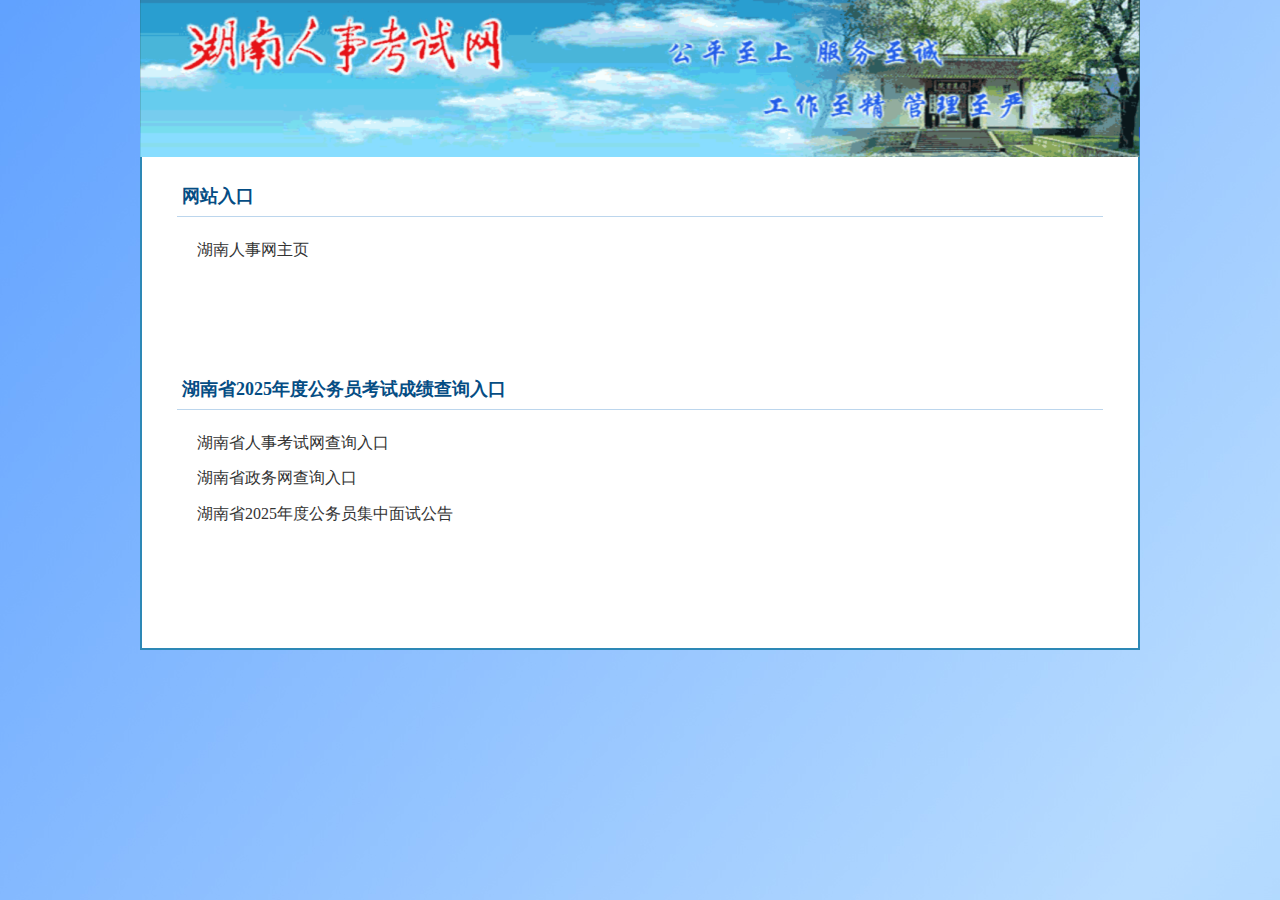
<file: index.html>
<!DOCTYPE html>
<html lang="en">
<head>
  <meta charset="UTF-8">
  <meta http-equiv="X-UA-Compatible" content="IE=edge">
  <meta name="viewport" content="width=device-width, initial-scale=1.0">
  <title>湖南人事考试网</title>
  <link rel="stylesheet" href="./kaoshiwangye/xuanqu/kaoshixuanqu.css"/>
</head>
<body>
  <div class="page">
    <div class="header"></div>
    <div class="content">
      <h2 class="title">网站入口</h2>
      <p><a href="http://rsks.hunanpea.com" target="_blank">湖南人事网主页</a></p>
<br />
<br /><br /><br />
      <h2 class="title">湖南省2025年度公务员考试成绩查询入口</h2>
      <p><a href="./kaoshiwangye/login/lo1.html" target="_blank">湖南省人事考试网查询入口</a></p>
      <p><a href="http://zwfw-new.hunan.gov.cn/" target="_blank">湖南省政务网查询入口</a></p>
      <p><a href="./kaoshiwangye/mianshi.html"target="_blank">湖南省2025年度公务员集中面试公告</a></p>
<br /><br />
</p><br/>

    </div>
  </div>
</body>
</html>
</file>
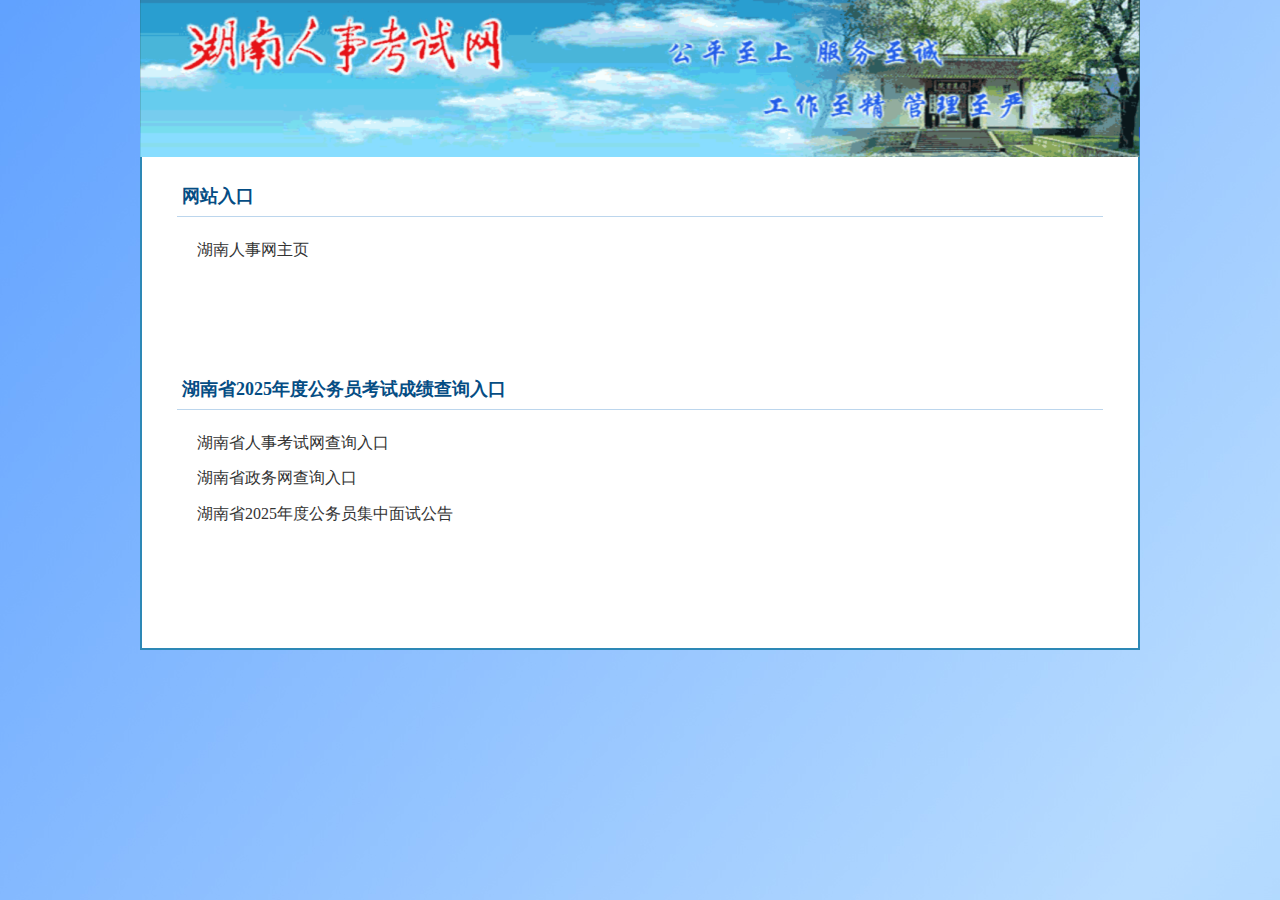
<file: kaoshiwangye/index1.html>
<!DOCTYPE html>
<html lang="en">
<head>
  <meta charset="UTF-8">
  <meta http-equiv="X-UA-Compatible" content="IE=edge">
  <meta name="viewport" content="width=device-width, initial-scale=1.0">
  <title>湖南人事考试网</title>
  <link rel="stylesheet" href="./xuanqu/kaoshixuanqu.css"/>
</head>
<body>
  <div class="page">
    <div class="header"></div>
    <div class="content">
      <h2 class="title">网站入口</h2>
      <p><a href="http://rsks.hunanpea.com" target="_blank">湖南人事网主页</a></p>
<br />
<br /><br /><br />
      <h2 class="title">湖南省2025年度公务员考试成绩查询入口</h2>
      <p><a href="./login/lo1.html" target="_blank">湖南省人事考试网查询入口</a></p>
      <p><a href="http://zwfw-new.hunan.gov.cn/" target="_blank">湖南省政务网查询入口</a></p>
      <p><a href="./mianshi.html"target="_blank">湖南省2025年度公务员集中面试公告</a></p>
<br /><br />
</p><br/>

    </div>
  </div>
</body>
</html>
</file>
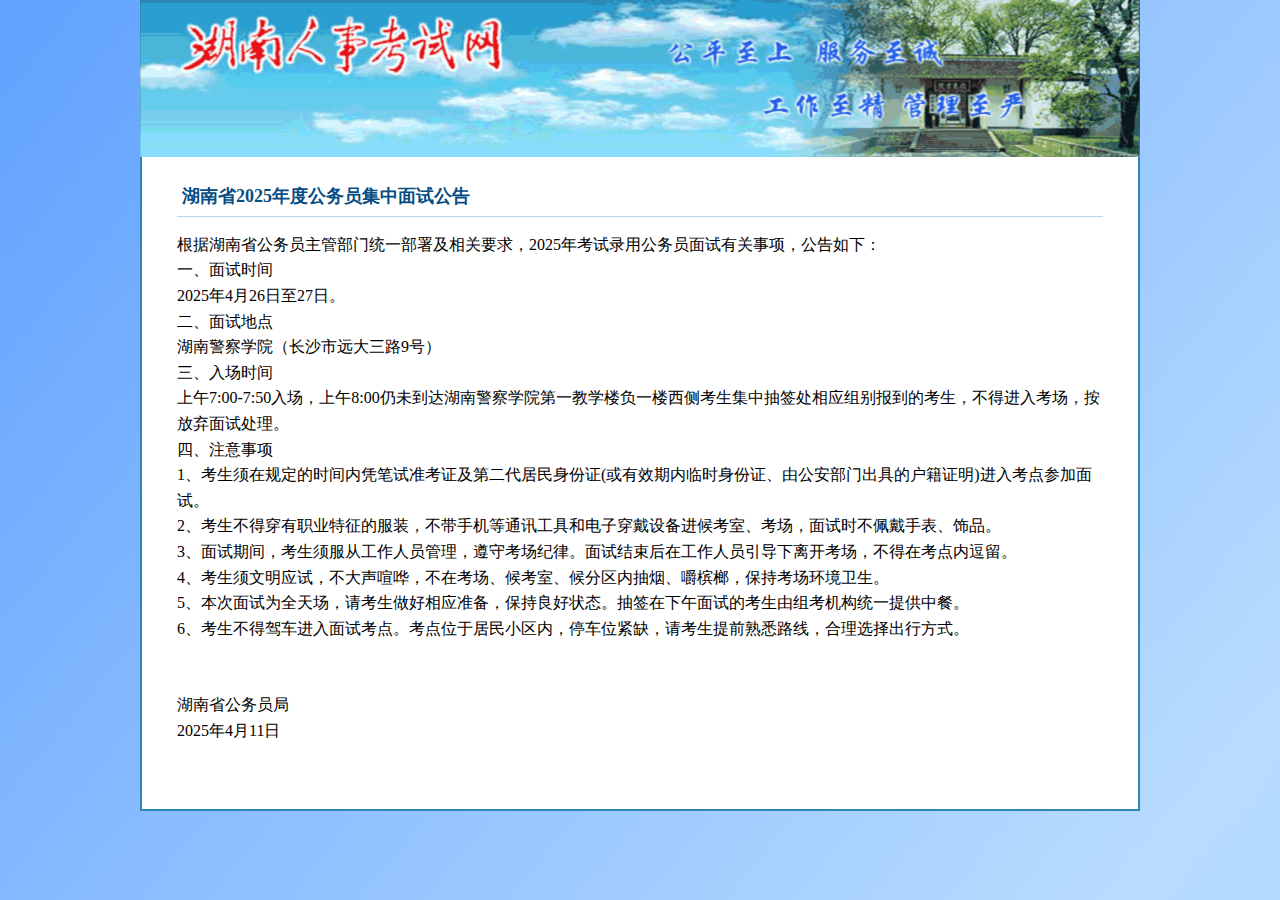
<file: kaoshiwangye/mianshi.html>
<!DOCTYPE html>
<html lang="en">
<head>
  <meta charset="UTF-8">
  <meta http-equiv="X-UA-Compatible" content="IE=edge">
  <meta name="viewport" content="width=device-width, initial-scale=1.0">
  <title>湖南人事考试网</title>
  <link rel="stylesheet" href="./xuanqu/kaoshixuanqu.css"/>
</head>
<body>
  <div class="page">
    <div class="header"></div>
    <div class="content">
      <h2 class="title">湖南省2025年度公务员集中面试公告</h2>
      <p>根据湖南省公务员主管部门统一部署及相关要求，2025年考试录用公务员面试有关事项，公告如下：<br>

一、面试时间<br>

2025年4月26日至27日。<br>

二、面试地点<br>

湖南警察学院（长沙市远大三路9号）<br>

三、入场时间<br>

上午7:00-7:50入场，上午8:00仍未到达湖南警察学院第一教学楼负一楼西侧考生集中抽签处相应组别报到的考生，不得进入考场，按放弃面试处理。<br>

四、注意事项<br>

1、考生须在规定的时间内凭笔试准考证及第二代居民身份证(或有效期内临时身份证、由公安部门出具的户籍证明)进入考点参加面试。<br>

2、考生不得穿有职业特征的服装，不带手机等通讯工具和电子穿戴设备进候考室、考场，面试时不佩戴手表、饰品。<br>

3、面试期间，考生须服从工作人员管理，遵守考场纪律。面试结束后在工作人员引导下离开考场，不得在考点内逗留。<br>

4、考生须文明应试，不大声喧哗，不在考场、候考室、候分区内抽烟、嚼槟榔，保持考场环境卫生。<br>

5、本次面试为全天场，请考生做好相应准备，保持良好状态。抽签在下午面试的考生由组考机构统一提供中餐。<br>

6、考生不得驾车进入面试考点。考点位于居民小区内，停车位紧缺，请考生提前熟悉路线，合理选择出行方式。<br><br><br>

湖南省公务员局<br>

2025年4月11日<br></p>
<br />


    </div>
  </div>
</body>
</html>
</file>
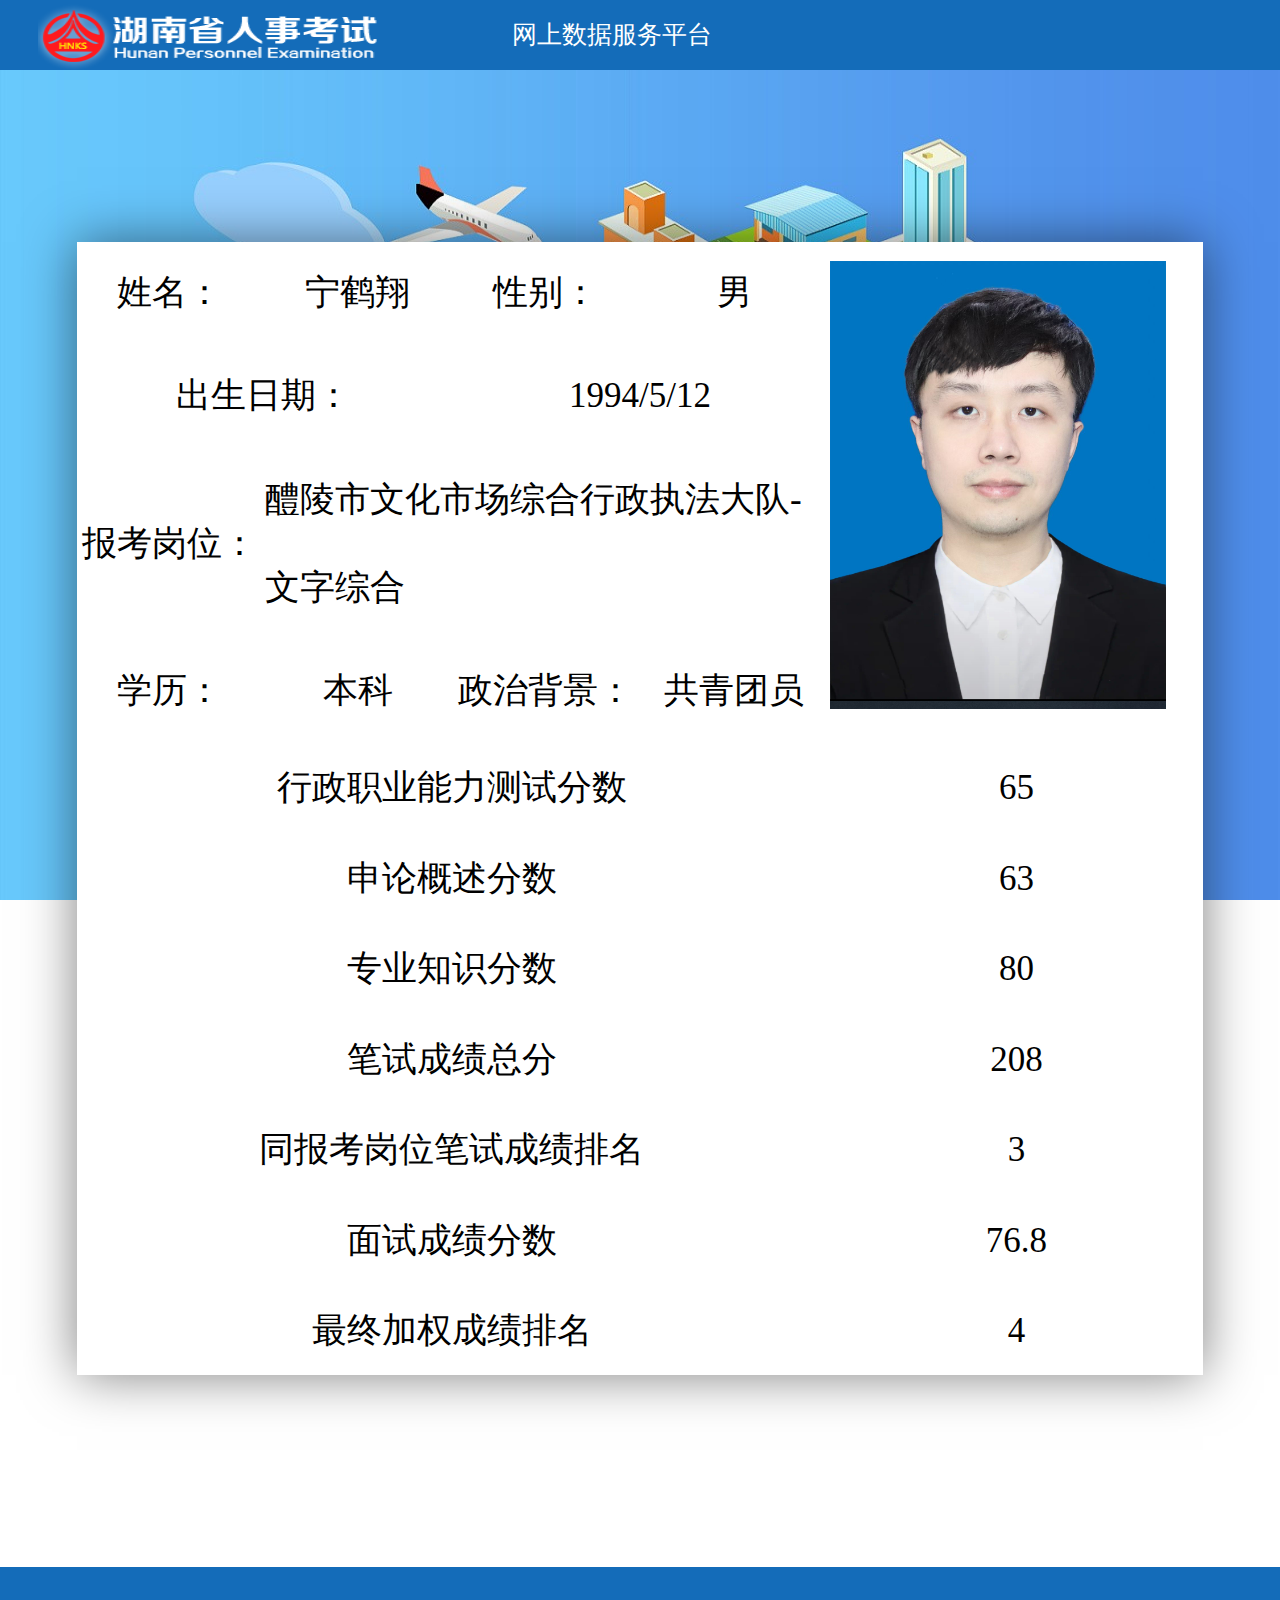
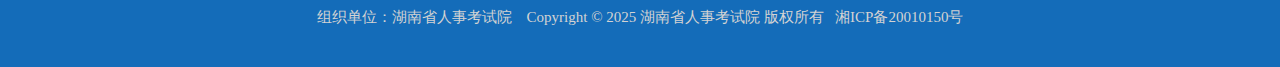
<file: kaoshiwangye/login-success/login-success.html>
<!DOCTYPE html>
<html lang="en">
<head>
    <meta charset="UTF-8">
    <meta http-equiv="X-UA-Compatible" content="IE=edge">
    <meta name="viewport" content="width=device-width, initial-scale=1.0">
   
   
   <style>
   *{margin:0;padding: 0;}
body{
    width:100%;
    min-width: 320px;
    
    margin:0 auto;
   
    color: black;
    line-height: 2.5;
}
   .grid {
    margin:15% auto;
       
    display: grid;
    background-color: white;
    grid-template-columns: repeat(6, 1fr);
    grid-gap: 3px;
   
     width: 88%;
    place-items: center;
    place-content: center;
    box-shadow: 0 0 50px rgba(0,0,0,0.5);
    overflow:hidden;
     font-size: 35px;
    
}


.span-col-2{grid-column: span 2 / auto;}

.span-col-3{grid-column: span 3 / auto;}

.span-col-4{grid-column: span 4 / auto;}

.span-row-4{grid-row: span 4 / auto;}

.bighead{ position: relative;
width: 90%;
padding-top: 5%;
}

.headnav{
    height: 50px;
    width: 100%;
    text-align: center;
    line-height: 1.5;
     
}
.headnav ul li{
    float:left;
    height:70px;
    background-color:rgb(20,108,185);
    list-style: none;
    text-align: center;
    line-height: 70px;
}
.headnav ul li:nth-child(1){
    width: 30%;
    
}
.headnav ul li:nth-child(1) img {
    width: 90%; 
    padding-left: 10%;
    height: 100%;
    vertical-align: middle;
    text-align: center;
}
.headnav ul li:nth-child(2){
    width: 60%;
    padding-left: 10%;
    text-align: left;
    vertical-align:middle;
    color:white;
    line-height: 70px;
    font-size: 25px;
    
}
footer{
    height: 100px;
    width: 100%;
    text-align: center;
    line-height: 100px;
background-color:rgb(20,108,185);
color:lightgray;
font-size: 15px;
overflow: hidden;
}

footer a{
    text-decoration: none;
    color:lightgray;
}

@media only screen and (max-width:600px){
    .headnav ul li:nth-child(1){width: 100%;}

    .headnav ul li:nth-child(1) img {
    width: 70%; 
    height: 90%;
    padding-right: 10%;
    vertical-align: middle;
    text-align: center;}

    .headnav ul li:nth-child(2){display: none};

    footer a {display: none;}
    footer{font-size: 25px; padding-left: 2%;}

    .grid{font-size: 15px;width: 100%;}
   
}

</style>
</head>
<title>网上数据服务平台</title>

 <header class="headnav">
    <ul>
        <li>
            <a href="../index1.html" >
                <img src="./lgssheadpic.png" alt="" >
            </a>
        </li>
        <li>网上数据服务平台</li>
        <li></li>
    </ul>
    </header>

<body background= "./bgcofgrade.jpg"; style="background-repeat:no-repeat; background-size:100% 100%; 
    background-attachment:fixed">
  <div class="grid">
  <div>姓名：</div>
  <div>宁鹤翔</div>
  <div>性别：</div>
  <div>男</div>
  <div class="span-col-2 span-row-4">
    <img class="bighead" src="./bighead.png" alt="">
  </div>
  <div class="span-col-2">出生日期：</div>
  <div class="span-col-2">1994/5/12</div>
  <div>报考岗位：</div>
  <div class="span-col-3">醴陵市文化市场综合行政执法大队-文字综合</div>
  <div>学历：</div>
  <div>本科</div>
  <div>政治背景：</div>
  <div>共青团员</div>
  <div class="span-col-4">行政职业能力测试分数</div>
  <div class="span-col-2">65</div>
  <div class="span-col-4">申论概述分数</div>
  <div class="span-col-2">63</div>
  <div class="span-col-4">专业知识分数</div>
  <div class="span-col-2">80</div>
  <div class="span-col-4">笔试成绩总分</div>
  <div class="span-col-2">208</div>
  <div class="span-col-4">同报考岗位笔试成绩排名</div>
  <div class="span-col-2">3</div>
  <div class="span-col-4">面试成绩分数</div>
  <div class="span-col-2">76.8</div>
  <div class="span-col-4">最终加权成绩排名</div>
  <div class="span-col-2">4</div>
</div>
</body>

<footer> 
   组织单位：湖南省人事考试院
    &nbsp;&nbsp;
    <a href="../index1.html">Copyright © 2025 湖南省人事考试院 版权所有</a>&nbsp;&nbsp;
    <a href="https://beian.miit.gov.cn/#/Integrated/index">湘ICP备20010150号</a>
 
</footer>
</html>
</file>
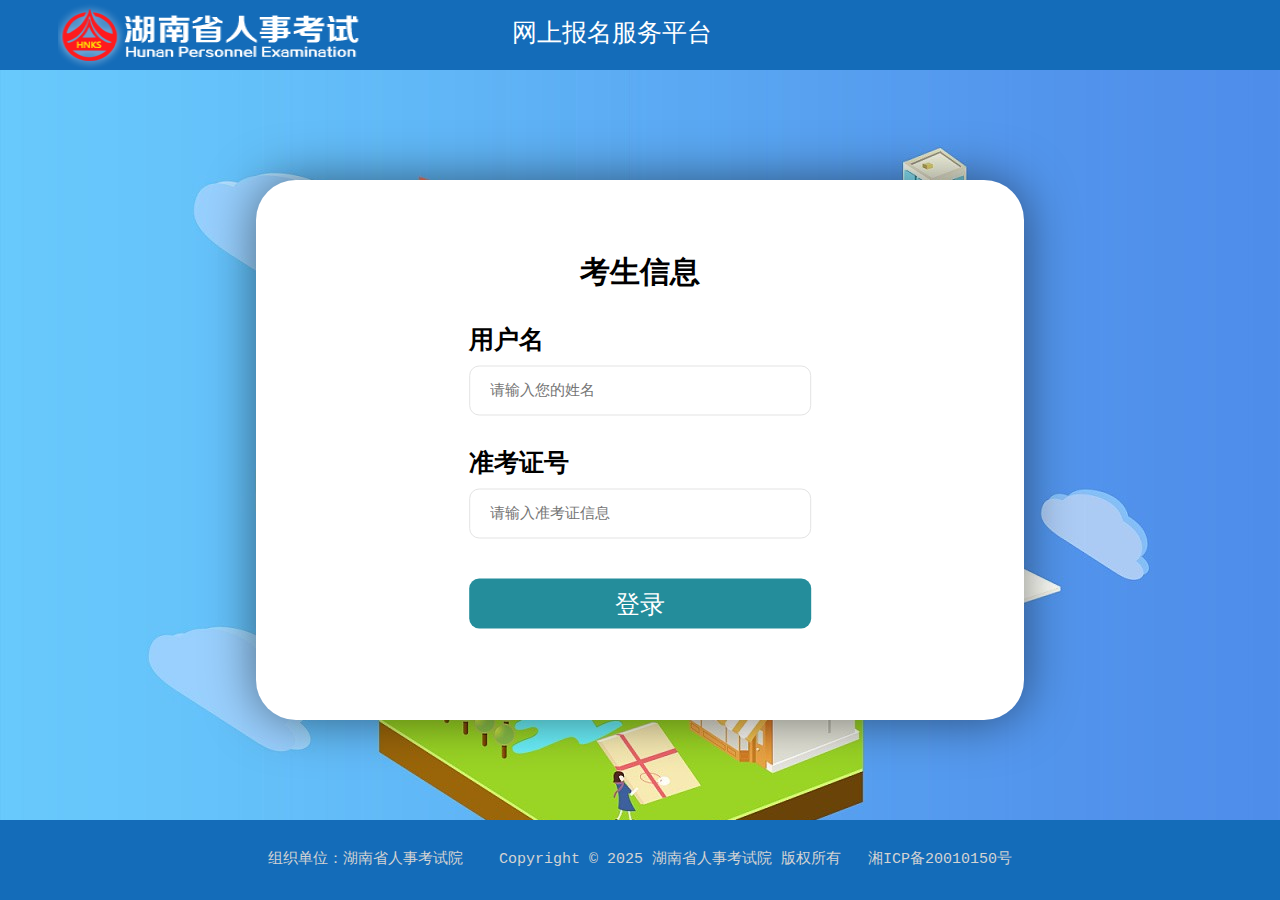
<file: kaoshiwangye/login/lo1.html>
<!DOCTYPE html>
<html lang="en">
<head>
    <meta charset="UTF-8">
    <meta http-equiv="X-UA-Compatible" content="IE=edge">
    <meta name="viewport" content="width=device-width, initial-scale=1.0">
    <title>湖南省考试查询系统</title>
    <link rel="stylesheet" href="./lo1.css">
</head>
<body>

   

    <div class="content">
         <header class="headnav">
    <ul>
        <li>
            <a href="../index1.html">
                <img src="../login-success/lgssheadpic.png" alt="">
            </a>
        </li>
        <li>网上报名服务平台</li>
        
        
    </ul>
    
    </header>

        <div class="login-wrapper">
            
            <div class="right-login-form">
                <div class="form-wrapper">
                    <h1>考生信息</h1>
                    <div class="input-items">
                        <span class="input-tips">
                            用户名
                        </span>
                        <input id="Na" type="text" class="inputs" placeholder="请输入您的姓名">
                    
                    </div>
                    <div class="input-items">
                        <span class="input-tips">
                            准考证号
                        </span>
                        <input id="pwd" type="password" class="inputs" placeholder="请输入准考证信息">
                    </div>
                    <button class="button" type="button" value="登录"onclick="login()">登录</button>
                    
                    
                      
                    </div>
                </div>
            </div>
        </div>
        <footer> 
    组织单位：湖南省人事考试院
    &nbsp;&nbsp;
    <a href="../index.html">Copyright © 2025 湖南省人事考试院 版权所有</a>&nbsp;&nbsp;
    <a href="https://beian.miit.gov.cn/#/Integrated/index">湘ICP备20010150号</a>
    </footer>

    </div>
</body>
<script src="./login.js"></script>
</html>
</file>
<file: kaoshiwangye/login/lo1.css>
* {
  padding: 0;
  margin: 0;
  font-family: "Aguazyuan", Courier, monospace;
}

.content {
  width: 100vw;
  height: 100vh;
 background-image: url(../login-success/bgcofgrade.jpg);
  background-size:cover;
        background-attachment: scroll;
  position: relative;
}
.content .login-wrapper {
  width: 60vw;
  height: 60vh;
  background-color: #fff;
  border-radius: 40px;
  position: absolute;
  left: 50%;
  top: 50%;
  transform: translate(-50%, -50%);
  display: flex;
  box-shadow: 0 0 50px rgba(0,0,0,0.5)
}

.content .login-wrapper .right-login-form {
  flex: 2;
  position: relative;
}
.content .login-wrapper .right-login-form .form-wrapper {
  position: absolute;
  left: 50%;
  top: 50%;
  transform: translate(-50%, -50%);
  
}
.content .login-wrapper .right-login-form .form-wrapper h1 {
  font-size: 30px;
  text-align: center;
}
.content .login-wrapper .right-login-form .form-wrapper .input-items {
  margin: 20px 0;
}
.content .login-wrapper .right-login-form .form-wrapper .input-items .input-tips {
  display: inline-block;
  font-weight: 600;
  font-size: 25px;
  margin: 10px 0;
}
.content .login-wrapper .right-login-form .form-wrapper .input-items .inputs {
  width: 100%;
  height: 50px;
  border-radius: 10px;
  border: 1px solid rgb(227, 227, 227);
  padding: 20px;
  box-sizing: border-box;
  outline: none;
  transition: 0.5s;
  font-size: 15px;
}
.content .login-wrapper .right-login-form .form-wrapper .input-items .inputs:focus {
  border: 1px solid rgb(128, 106, 196);
}

.content .login-wrapper .right-login-form .form-wrapper .button {
  width: 100%;
  height: 50px;
  background-color: rgb(36, 141, 155);
  border: 0;
  border-radius: 10px;
  color: #fff;
  font-size: 25px;
  margin: 20px 0;
  cursor: pointer;
}

.content .login-wrapper .right-login-form .form-wrapper .siginup-tips span:last-child {
  color: rgb(110, 87, 179);
  cursor: pointer;
}

 .headnav{
    height: 50px;
    width: 100%;
    text-align: center;
    line-height: 50px;
    position:fixed;
   
    
     
}
.headnav ul li{
    float:left;
    height:70px;
    background-color:rgb(20,108,185);
    list-style: none;
   
    line-height: 70px;
}
.headnav ul li:nth-child(1){
    width: 30%;
    
}
.headnav ul li:nth-child(1) img {
    width: 80%; 
    padding-left: 10%;
    height: 100%;
    vertical-align: middle;
    text-align: center;
}
.headnav ul li:nth-child(2){
    width: 60%;
    padding-left: 10%;
    text-align: left;
    vertical-align:middle;
    color:white;
    line-height: 70px;
    font-size: 25px;
    
}
footer{
    height: 80px;
    width: 100%;
    text-align: center;
    line-height: 80px;
background-color:rgb(20,108,185);
color:lightgray;
font-size: 15px;
overflow: hidden;

position: fixed;
left:0;
bottom: 0;
}

footer a{
    text-decoration: none;
    color:lightgray;
}

@media (max-width: 1024px) {
  .login-wrapper {
    padding: 20px;
  }

  .login-wrapper .right-login-form {
    padding: 20px;
  }
}
@media(max-width:600px){
  .content .login-wrapper {font-size: 5px;}
  .form-wrapper{width:90%;}

   .headnav ul li:nth-child(1){width: 100%;}

    .headnav ul li:nth-child(1) img {
    width: 70%; 
    height: 90%;
    padding-right: 7%;
    vertical-align: middle;
    text-align: center;}

    .headnav ul li:nth-child(2){display: none};

    footer a {display: none;}
    footer{font-size: 25px;padding-left: 7%;}

}
</file>
<file: kaoshiwangye/xuanqu/kaoshixuanqu.css>
* {
    margin: 0;
    padding: 0;
}

html {
    background: url(./xuanqubg.jpg) 0 -90px repeat;
    height: 100%;
    overflow: auto;
}

.page {
    width: 1000px;
    margin: 0 auto;
    font-size: 16px;
    line-height: 1.6;
}

.header {
    width: 1000px;
    height: 157px;
    background: url(./xuanqutou.png) 0 0 no-repeat;
}

.content {
    background: #fff;
    padding: 20px 35px 40px;
    border: 2px solid #2d88b6;
    border-top: 0 none;
}

.content .title {
    font-size: 18px;
    font-weight: 700;
    margin-bottom: 15px;
    border-bottom: 1px solid #bcd6ed;
    padding: 5px;
    color: #054d84;
}

.content a {
    color: #333;
    text-decoration: none;
    display: inline-block;
    padding-left: 15px;
    position: relative;
    margin: 5px;
}



.content a:hover {
    color: #0852f1;
    text-decoration: underline;
}
</file>
